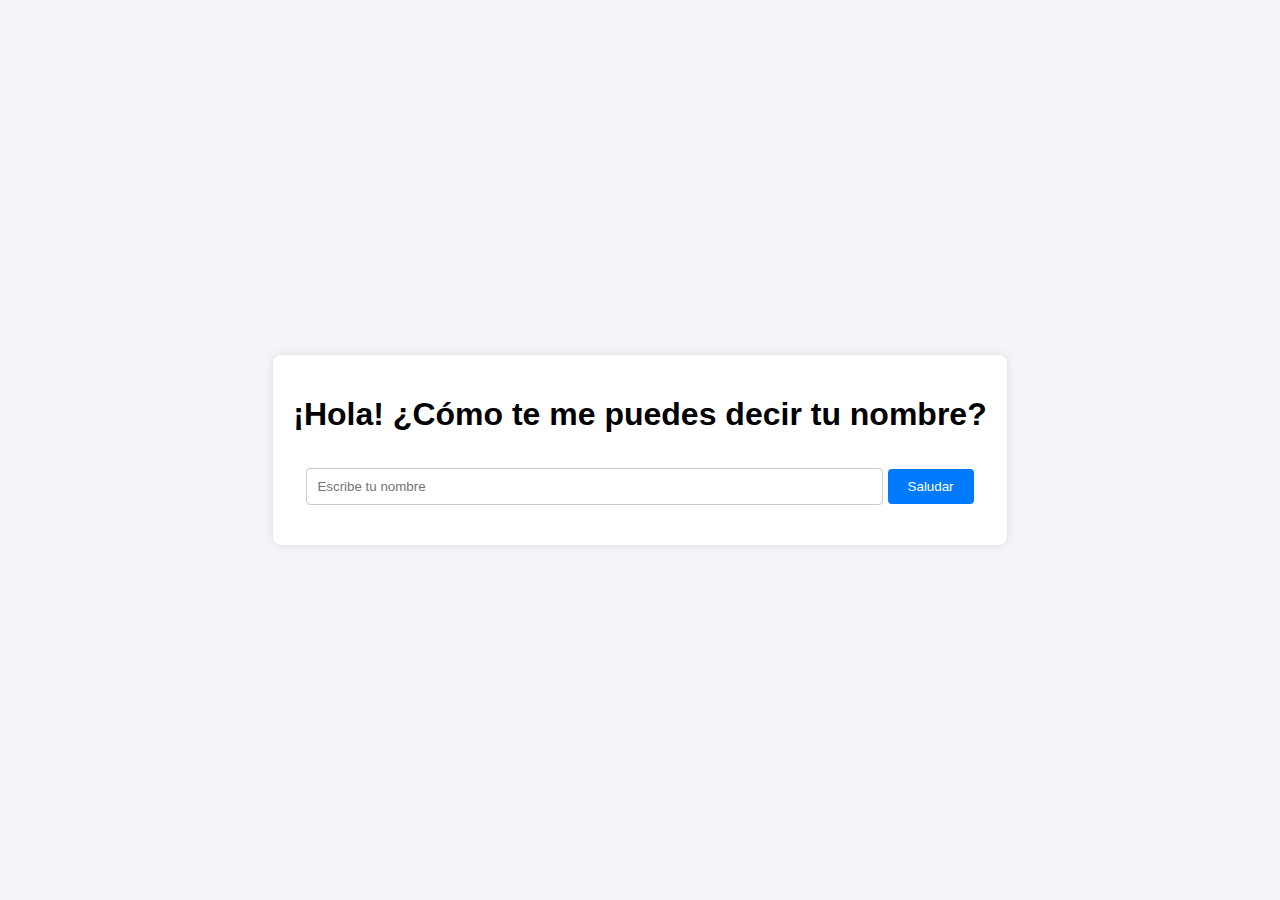
<file: index.html>
<!DOCTYPE html>
<html lang="es">
<head>
    <meta charset="UTF-8">
    <meta name="viewport" content="width=device-width, initial-scale=1.0">
    <title>Saludo Personalizado</title>
    <link rel="stylesheet" href="styles.css">
</head>
<body>
    <div class="container">
        <h1>¡Hola! ¿Cómo te me puedes decir tu nombre?</h1>
        <input type="text" id="nombreInput" placeholder="Escribe tu nombre">
        <button onclick="saludar()">Saludar</button>
        <div class="message" id="mensaje"></div>
    </div>

    <script src="script.js"></script>
</body>
</html>
</file>
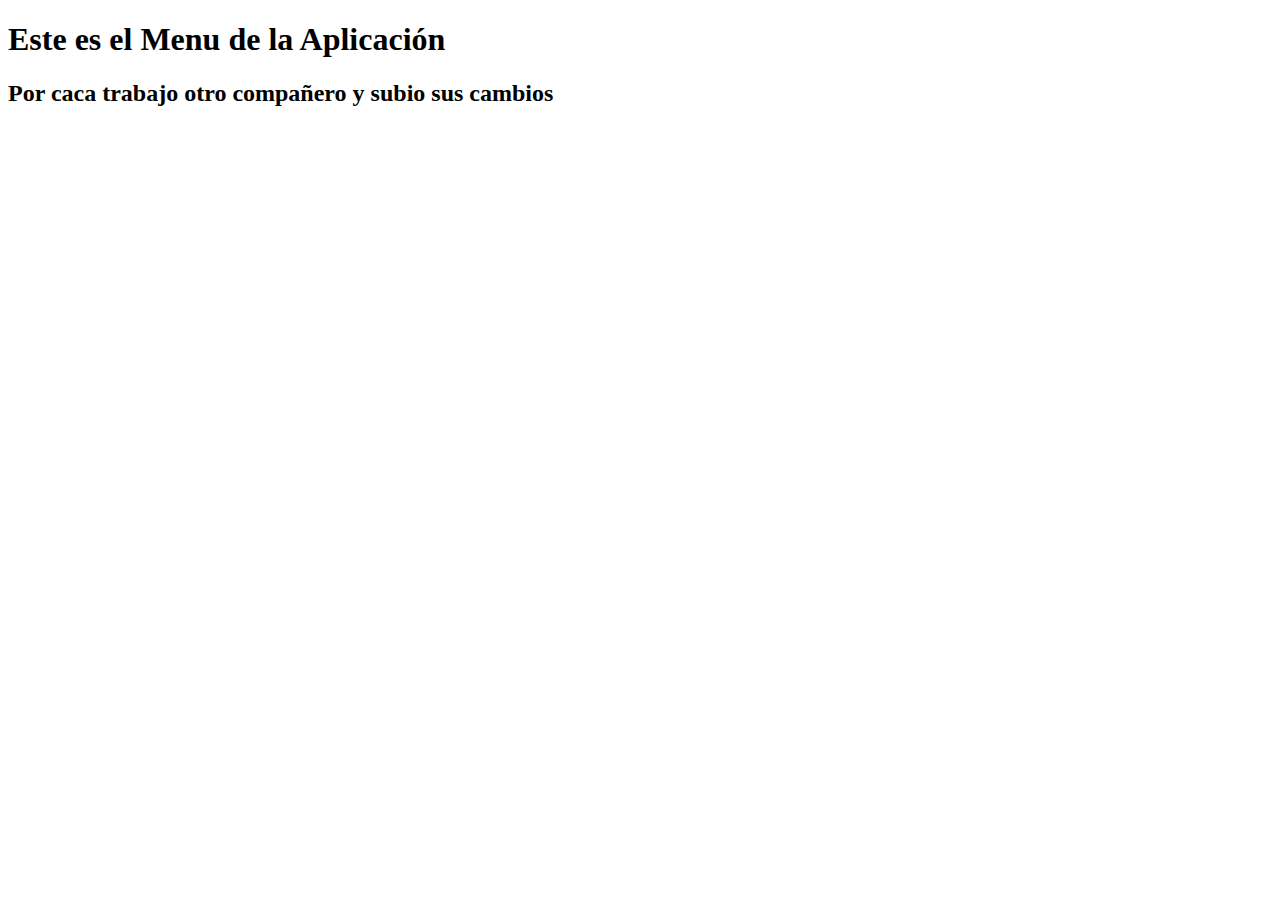
<file: menu.html>
<!DOCTYPE html>
<html lang="en">
<head>
    <meta charset="UTF-8">
    <meta name="viewport" content="width=device-width, initial-scale=1.0">
    <title>Menu</title>
</head>
<body>
    <h1>Este es el Menu de la Aplicación</h1>
    <h2>Por caca trabajo otro compañero y subio sus cambios</h2>
</body>
</html>
</file>
<file: styles.css>
body {
    font-family: Arial, sans-serif;
    display: flex;
    justify-content: center;
    align-items: center;
    height: 100vh;
    margin: 0;
    background-color: #f4f4f9;
}

.container {
    text-align: center;
    background: #fff;
    padding: 20px;
    border-radius: 8px;
    box-shadow: 0 0 10px rgba(0, 0, 0, 0.1);
}

input {
    padding: 10px;
    margin-top: 10px;
    width: 80%;
    border: 1px solid #ccc;
    border-radius: 4px;
}

button {
    padding: 10px 20px;
    margin-top: 15px;
    border: none;
    background-color: #007BFF;
    color: white;
    border-radius: 4px;
    cursor: pointer;
}

button:hover {
    background-color: #0056b3;
}

.message {
    margin-top: 20px;
    font-size: 1.2em;
    color: #333;
}
</file>
